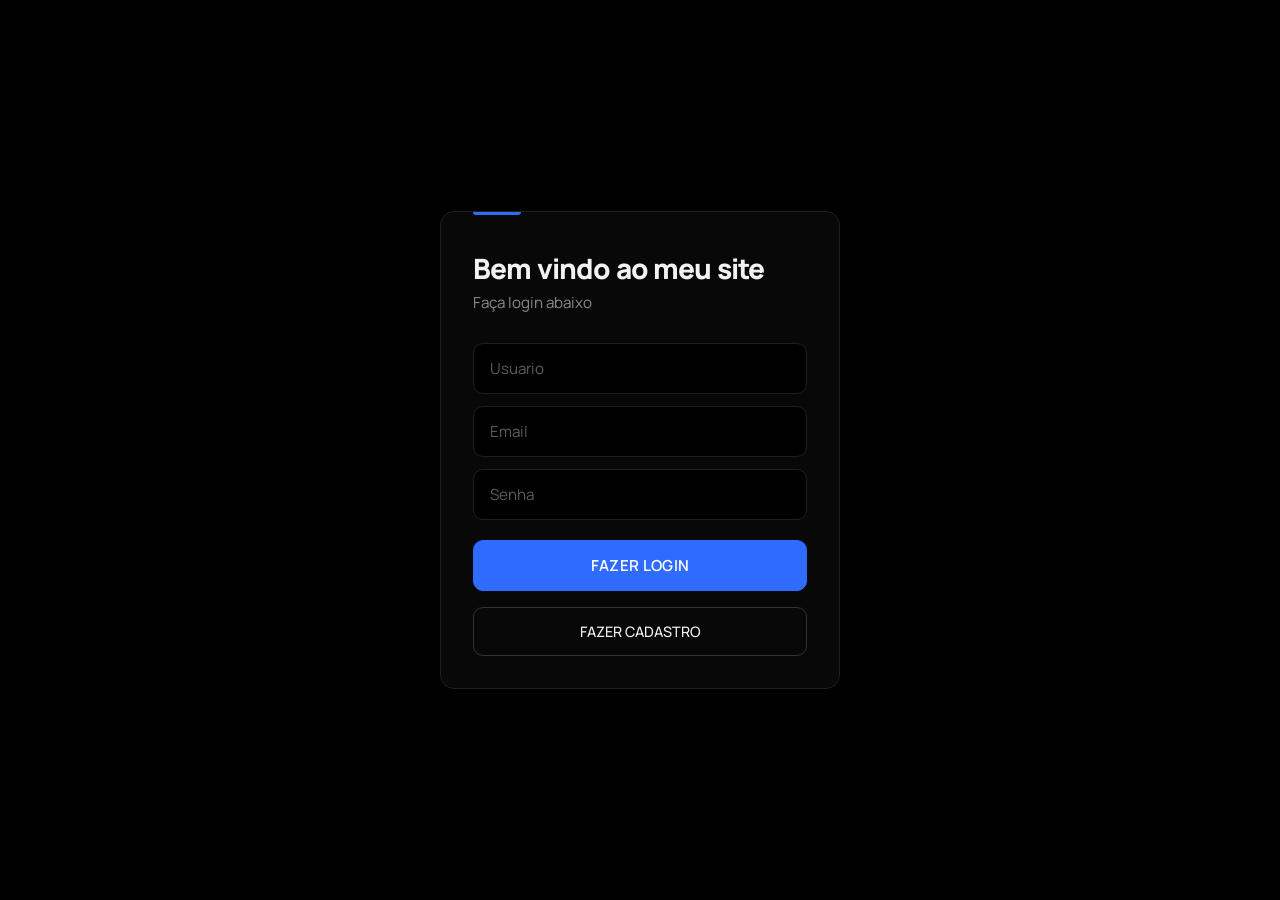
<file: index.html>
<!DOCTYPE html>
<html lang="en">
<head>
    <link rel="stylesheet" href="style.css">
    <meta charset="UTF-8">
    <meta name="viewport" content="width=device-width, initial-scale=1.0">
    <title>Fazer Login</title>
</head>
<body>
    <main>
        <section class="campos-login">
            <h1>Bem vindo ao meu site</h1>
            <p>Faça login abaixo</p>
            <form id="form-login">
                <input type="text" placeholder="Usuario" id="captura-user" required>
                <input type="email" placeholder="Email" id="captura-email" required>
                <input type="password" placeholder="Senha" id="captura-senha" required>
                <input type="submit" value="FAZER LOGIN">
            </form>
            <a href=cadastro.html><button>FAZER CADASTRO</button></a>
        </section>
        <section class="usuarios-cadastrados">
            <ul id="lista-usuarios">

            </ul>
        </section>
    </main>
    <script src="index.js"></script>
</body>
</html>
</file>
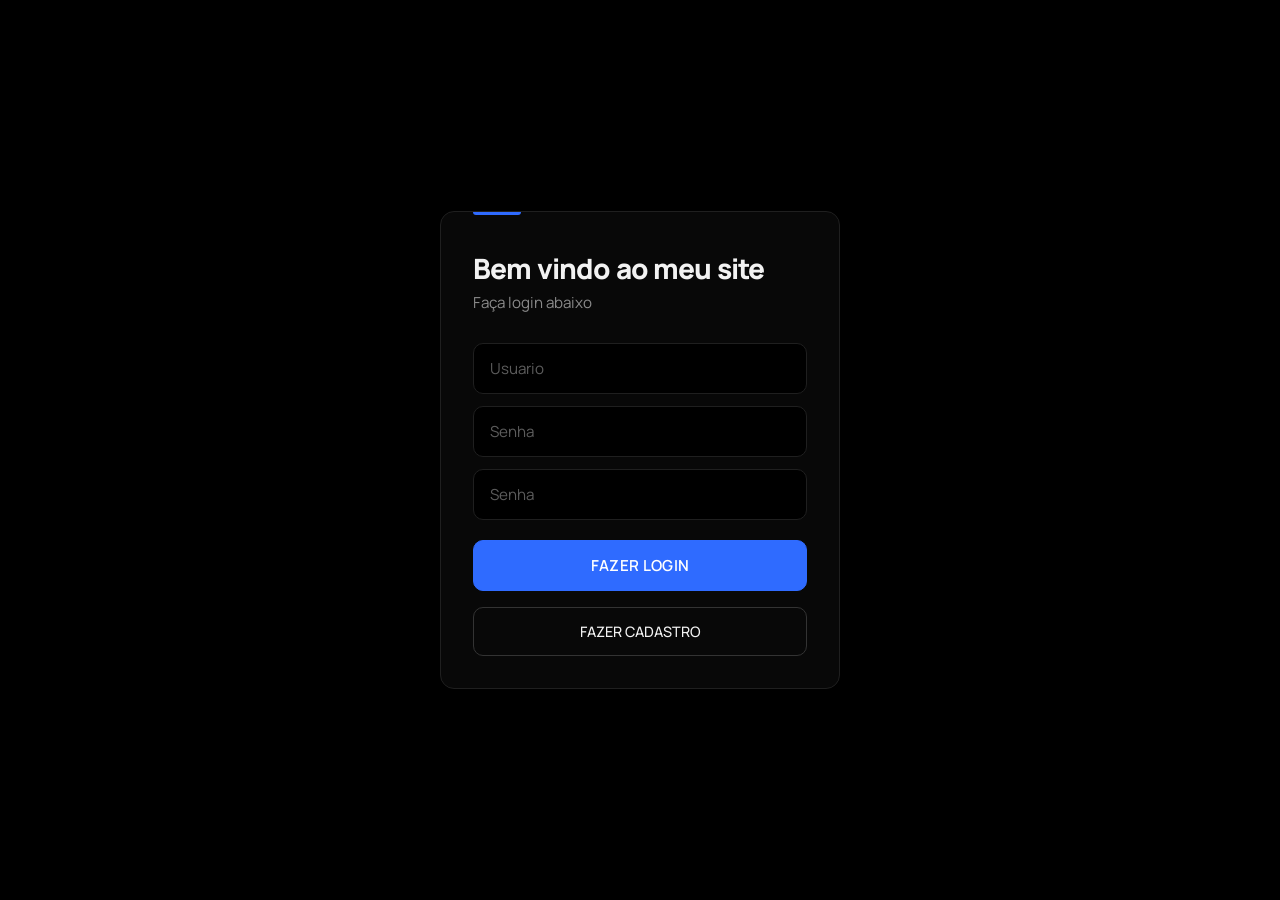
<file: front/index.html>
<!DOCTYPE html>
<html lang="en">
<head>
    <link rel="stylesheet" href="style.css">
    <meta charset="UTF-8">
    <meta name="viewport" content="width=device-width, initial-scale=1.0">
    <title>Fazer Login</title>
</head>
<body>
    <main>
        <section class="campos-login">
            <h1>Bem vindo ao meu site</h1>
            <p>Faça login abaixo</p>
            <form id="form-login">
                <input type="text" placeholder="Usuario" id="captura-user" required>
                <input type="email" placeholder="Senha" id="captura-email" required>
                <input type="password" placeholder="Senha" id="captura-senha" required>
                <input type="submit" value="FAZER LOGIN">
            </form>
            <a href=cadastro.html><button>FAZER CADASTRO</button></a>
        </section>
        <section class="usuarios-cadastrados">
            <ul id="lista-usuarios">

            </ul>
        </section>
    </main>
    <script src="index.js"></script>
</body>
</html>
</file>
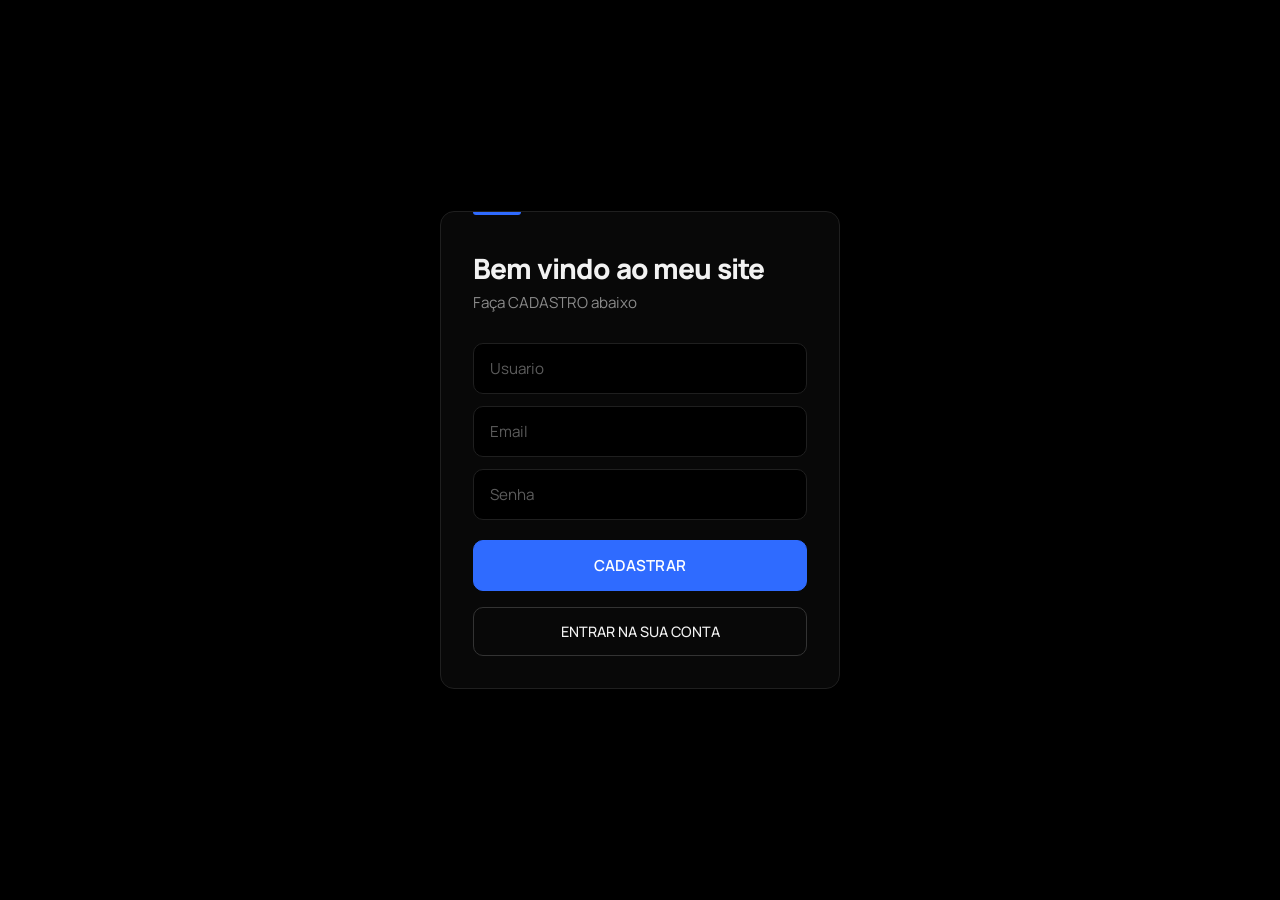
<file: cadastro.html>
<!DOCTYPE html>
<html lang="en">
<head>
    <link rel="stylesheet" href="style.css">
    <meta charset="UTF-8">
    <meta name="viewport" content="width=device-width, initial-scale=1.0">
    <title>Fazer Cadastro</title>
</head>
<body>
    <main>
        <section class="campos-login">
            <h1>Bem vindo ao meu site</h1>
            <p>Faça CADASTRO abaixo</p>
            <form id="form-cadastro">
                <input type="text" placeholder="Usuario" id="captura-user" required>
                <input type="email" placeholder="Email" id="captura-email" required>
                <input type="password" placeholder="Senha" id="captura-senha" required>
                <input type="submit" value="CADASTRAR">
            </form>
            <a href=index.html><button>ENTRAR NA SUA CONTA</button></a>
        </section>
        <section class="usuarios-cadastrados">
            <ul id="lista-usuarios">

            </ul>
        </section>
    </main>
    <script src="cadastro.js"></script>
</body>
</html>
</file>
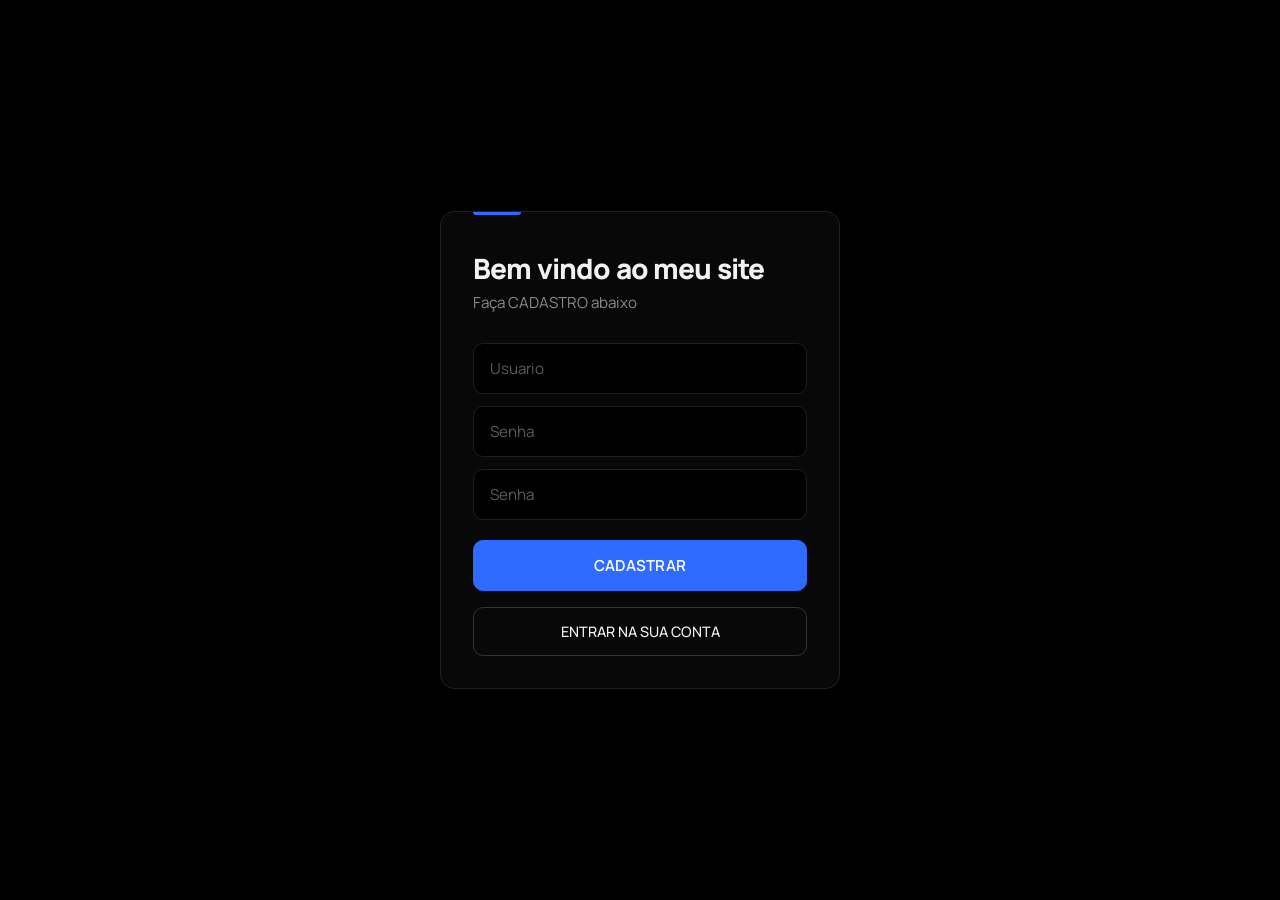
<file: front/cadastro.html>
<!DOCTYPE html>
<html lang="en">
<head>
    <link rel="stylesheet" href="style.css">
    <meta charset="UTF-8">
    <meta name="viewport" content="width=device-width, initial-scale=1.0">
    <title>Fazer Cadastro</title>
</head>
<body>
    <main>
        <section class="campos-login">
            <h1>Bem vindo ao meu site</h1>
            <p>Faça CADASTRO abaixo</p>
            <form id="form-cadastro">
                <input type="text" placeholder="Usuario" id="captura-user" required>
                <input type="email" placeholder="Senha" id="captura-email" required>
                <input type="password" placeholder="Senha" id="captura-senha" required>
                <input type="submit" value="CADASTRAR">
            </form>
            <a href=index.html><button>ENTRAR NA SUA CONTA</button></a>
        </section>
        <section class="usuarios-cadastrados">
            <ul id="lista-usuarios">

            </ul>
        </section>
    </main>
    <script src="cadastro.js"></script>
</body>
</html>
</file>
<file: style.css>
@import url("https://fonts.googleapis.com/css2?family=Manrope:wght@400;500;600;800&display=swap");

/* ---------- Tokens ---------- */
:root {
    --preto: #000000;
    --superficie: #080808;
    --superficie-2: #101010;
    --borda: #1f1f1f;
    --borda-forte: #333333;
    --texto: #f2f2f2;
    --texto-suave: #8a8a8a;
    --azul: #2f6bff;
    --azul-claro: #5b8cff;
    --azul-brilho: rgba(47, 107, 255, 0.28);

    --raio: 14px;
    --fonte: "Manrope", "Segoe UI", system-ui, -apple-system, sans-serif;
}

/* ---------- Base ---------- */
*,
*::before,
*::after {
    box-sizing: border-box;
    margin: 0;
    padding: 0;
}

html {
    background: var(--preto);
}

body {
    min-height: 100vh;
    background: var(--preto);
    color: var(--texto);
    font-family: var(--fonte);
    font-size: 16px;
    line-height: 1.5;
    -webkit-font-smoothing: antialiased;
}

main {
    min-height: 100vh;
    display: flex;
    flex-direction: column;
    align-items: center;
    justify-content: center;
    gap: 24px;
    padding: 32px 20px;
}

/* ---------- Cartão de login / cadastro ---------- */
.campos-login {
    position: relative;
    width: 100%;
    max-width: 400px;
    padding: 40px 32px 32px;
    background: var(--superficie);
    border: 1px solid var(--borda);
    border-radius: var(--raio);
    overflow: hidden;
    animation: entrada 0.5s ease-out both;
}

/* único detalhe azul de destaque no cartão */
.campos-login::before {
    content: "";
    position: absolute;
    top: 0;
    left: 32px;
    width: 48px;
    height: 3px;
    background: var(--azul);
    border-radius: 0 0 3px 3px;
}

.campos-login h1 {
    font-size: 1.75rem;
    font-weight: 800;
    letter-spacing: -0.03em;
    line-height: 1.15;
    margin-bottom: 8px;
}

.campos-login p {
    color: var(--texto-suave);
    font-size: 0.95rem;
    margin-bottom: 28px;
}

/* ---------- Formulário ---------- */
form {
    display: flex;
    flex-direction: column;
    gap: 12px;
}

input {
    width: 100%;
    padding: 14px 16px;
    background: var(--preto);
    color: var(--texto);
    font-family: inherit;
    font-size: 0.95rem;
    border: 1px solid var(--borda);
    border-radius: 10px;
    outline: none;
    transition: border-color 0.2s ease, box-shadow 0.2s ease;
}

input::placeholder {
    color: #5c5c5c;
}

input:hover {
    border-color: var(--borda-forte);
}

input:focus {
    border-color: var(--azul);
    box-shadow: 0 0 0 4px var(--azul-brilho);
}

/* evita o fundo claro do autopreenchimento do Chrome */
input:-webkit-autofill,
input:-webkit-autofill:focus {
    -webkit-text-fill-color: var(--texto);
    -webkit-box-shadow: 0 0 0 1000px var(--preto) inset;
    caret-color: var(--texto);
}

/* botão principal (enviar) */
input[type="submit"] {
    margin-top: 8px;
    padding: 14px 16px;
    background: var(--azul);
    color: #ffffff;
    font-weight: 600;
    letter-spacing: 0.02em;
    border: 1px solid var(--azul);
    cursor: pointer;
    transition: background 0.2s ease, transform 0.1s ease, box-shadow 0.2s ease;
}

input[type="submit"]:hover {
    background: var(--azul-claro);
    border-color: var(--azul-claro);
}

input[type="submit"]:focus-visible {
    box-shadow: 0 0 0 4px var(--azul-brilho);
}

input[type="submit"]:active {
    transform: scale(0.98);
}

/* ---------- Botão secundário (link para outra página) ---------- */
.campos-login a {
    display: block;
    margin-top: 16px;
    text-decoration: none;
    border-radius: 10px;
}

.campos-login a:focus-visible {
    outline: 2px solid var(--azul);
    outline-offset: 3px;
}

.campos-login a button {
    width: 100%;
    padding: 14px 16px;
    background: transparent;
    color: var(--texto);
    font-family: inherit;
    font-size: 0.9rem;
    font-weight: 500;
    border: 1px solid var(--borda-forte);
    border-radius: 10px;
    cursor: pointer;
    transition: border-color 0.2s ease, color 0.2s ease, background 0.2s ease;
}

.campos-login a button:hover {
    border-color: var(--azul);
    color: var(--azul-claro);
    background: var(--superficie-2);
}

.campos-login a button:active {
    transform: scale(0.99);
}

/* ---------- Lista de usuários ---------- */
.usuarios-cadastrados {
    width: 100%;
    max-width: 400px;
}

/* esconde a seção enquanto a lista estiver vazia */
.usuarios-cadastrados:not(:has(li)) {
    display: none;
}

#lista-usuarios {
    list-style: none;
    display: flex;
    flex-direction: column;
    gap: 8px;
}

#lista-usuarios li {
    display: flex;
    align-items: center;
    gap: 12px;
    padding: 12px 16px;
    background: var(--superficie);
    border: 1px solid var(--borda);
    border-radius: 10px;
    color: var(--texto);
    font-size: 0.9rem;
    overflow-wrap: anywhere;
}

#lista-usuarios li::before {
    content: "";
    flex-shrink: 0;
    width: 8px;
    height: 8px;
    background: var(--azul);
    border-radius: 50%;
}

/* ---------- Animação de entrada (uma só, no cartão) ---------- */
@keyframes entrada {
    from {
        opacity: 0;
        transform: translateY(12px);
    }
    to {
        opacity: 1;
        transform: translateY(0);
    }
}

@media (prefers-reduced-motion: reduce) {
    *,
    *::before,
    *::after {
        animation: none !important;
        transition: none !important;
    }
}

/* ---------- Telas pequenas ---------- */
@media (max-width: 480px) {
    main {
        justify-content: flex-start;
        padding-top: 48px;
    }

    .campos-login {
        padding: 36px 20px 24px;
    }

    .campos-login::before {
        left: 20px;
    }

    .campos-login h1 {
        font-size: 1.5rem;
    }
}
</file>
<file: front/style.css>
@import url("https://fonts.googleapis.com/css2?family=Manrope:wght@400;500;600;800&display=swap");

/* ---------- Tokens ---------- */
:root {
    --preto: #000000;
    --superficie: #080808;
    --superficie-2: #101010;
    --borda: #1f1f1f;
    --borda-forte: #333333;
    --texto: #f2f2f2;
    --texto-suave: #8a8a8a;
    --azul: #2f6bff;
    --azul-claro: #5b8cff;
    --azul-brilho: rgba(47, 107, 255, 0.28);

    --raio: 14px;
    --fonte: "Manrope", "Segoe UI", system-ui, -apple-system, sans-serif;
}

/* ---------- Base ---------- */
*,
*::before,
*::after {
    box-sizing: border-box;
    margin: 0;
    padding: 0;
}

html {
    background: var(--preto);
}

body {
    min-height: 100vh;
    background: var(--preto);
    color: var(--texto);
    font-family: var(--fonte);
    font-size: 16px;
    line-height: 1.5;
    -webkit-font-smoothing: antialiased;
}

main {
    min-height: 100vh;
    display: flex;
    flex-direction: column;
    align-items: center;
    justify-content: center;
    gap: 24px;
    padding: 32px 20px;
}

/* ---------- Cartão de login / cadastro ---------- */
.campos-login {
    position: relative;
    width: 100%;
    max-width: 400px;
    padding: 40px 32px 32px;
    background: var(--superficie);
    border: 1px solid var(--borda);
    border-radius: var(--raio);
    overflow: hidden;
    animation: entrada 0.5s ease-out both;
}

/* único detalhe azul de destaque no cartão */
.campos-login::before {
    content: "";
    position: absolute;
    top: 0;
    left: 32px;
    width: 48px;
    height: 3px;
    background: var(--azul);
    border-radius: 0 0 3px 3px;
}

.campos-login h1 {
    font-size: 1.75rem;
    font-weight: 800;
    letter-spacing: -0.03em;
    line-height: 1.15;
    margin-bottom: 8px;
}

.campos-login p {
    color: var(--texto-suave);
    font-size: 0.95rem;
    margin-bottom: 28px;
}

/* ---------- Formulário ---------- */
form {
    display: flex;
    flex-direction: column;
    gap: 12px;
}

input {
    width: 100%;
    padding: 14px 16px;
    background: var(--preto);
    color: var(--texto);
    font-family: inherit;
    font-size: 0.95rem;
    border: 1px solid var(--borda);
    border-radius: 10px;
    outline: none;
    transition: border-color 0.2s ease, box-shadow 0.2s ease;
}

input::placeholder {
    color: #5c5c5c;
}

input:hover {
    border-color: var(--borda-forte);
}

input:focus {
    border-color: var(--azul);
    box-shadow: 0 0 0 4px var(--azul-brilho);
}

/* evita o fundo claro do autopreenchimento do Chrome */
input:-webkit-autofill,
input:-webkit-autofill:focus {
    -webkit-text-fill-color: var(--texto);
    -webkit-box-shadow: 0 0 0 1000px var(--preto) inset;
    caret-color: var(--texto);
}

/* botão principal (enviar) */
input[type="submit"] {
    margin-top: 8px;
    padding: 14px 16px;
    background: var(--azul);
    color: #ffffff;
    font-weight: 600;
    letter-spacing: 0.02em;
    border: 1px solid var(--azul);
    cursor: pointer;
    transition: background 0.2s ease, transform 0.1s ease, box-shadow 0.2s ease;
}

input[type="submit"]:hover {
    background: var(--azul-claro);
    border-color: var(--azul-claro);
}

input[type="submit"]:focus-visible {
    box-shadow: 0 0 0 4px var(--azul-brilho);
}

input[type="submit"]:active {
    transform: scale(0.98);
}

/* ---------- Botão secundário (link para outra página) ---------- */
.campos-login a {
    display: block;
    margin-top: 16px;
    text-decoration: none;
    border-radius: 10px;
}

.campos-login a:focus-visible {
    outline: 2px solid var(--azul);
    outline-offset: 3px;
}

.campos-login a button {
    width: 100%;
    padding: 14px 16px;
    background: transparent;
    color: var(--texto);
    font-family: inherit;
    font-size: 0.9rem;
    font-weight: 500;
    border: 1px solid var(--borda-forte);
    border-radius: 10px;
    cursor: pointer;
    transition: border-color 0.2s ease, color 0.2s ease, background 0.2s ease;
}

.campos-login a button:hover {
    border-color: var(--azul);
    color: var(--azul-claro);
    background: var(--superficie-2);
}

.campos-login a button:active {
    transform: scale(0.99);
}

/* ---------- Lista de usuários ---------- */
.usuarios-cadastrados {
    width: 100%;
    max-width: 400px;
}

/* esconde a seção enquanto a lista estiver vazia */
.usuarios-cadastrados:not(:has(li)) {
    display: none;
}

#lista-usuarios {
    list-style: none;
    display: flex;
    flex-direction: column;
    gap: 8px;
}

#lista-usuarios li {
    display: flex;
    align-items: center;
    gap: 12px;
    padding: 12px 16px;
    background: var(--superficie);
    border: 1px solid var(--borda);
    border-radius: 10px;
    color: var(--texto);
    font-size: 0.9rem;
    overflow-wrap: anywhere;
}

#lista-usuarios li::before {
    content: "";
    flex-shrink: 0;
    width: 8px;
    height: 8px;
    background: var(--azul);
    border-radius: 50%;
}

/* ---------- Animação de entrada (uma só, no cartão) ---------- */
@keyframes entrada {
    from {
        opacity: 0;
        transform: translateY(12px);
    }
    to {
        opacity: 1;
        transform: translateY(0);
    }
}

@media (prefers-reduced-motion: reduce) {
    *,
    *::before,
    *::after {
        animation: none !important;
        transition: none !important;
    }
}

/* ---------- Telas pequenas ---------- */
@media (max-width: 480px) {
    main {
        justify-content: flex-start;
        padding-top: 48px;
    }

    .campos-login {
        padding: 36px 20px 24px;
    }

    .campos-login::before {
        left: 20px;
    }

    .campos-login h1 {
        font-size: 1.5rem;
    }
}
</file>
